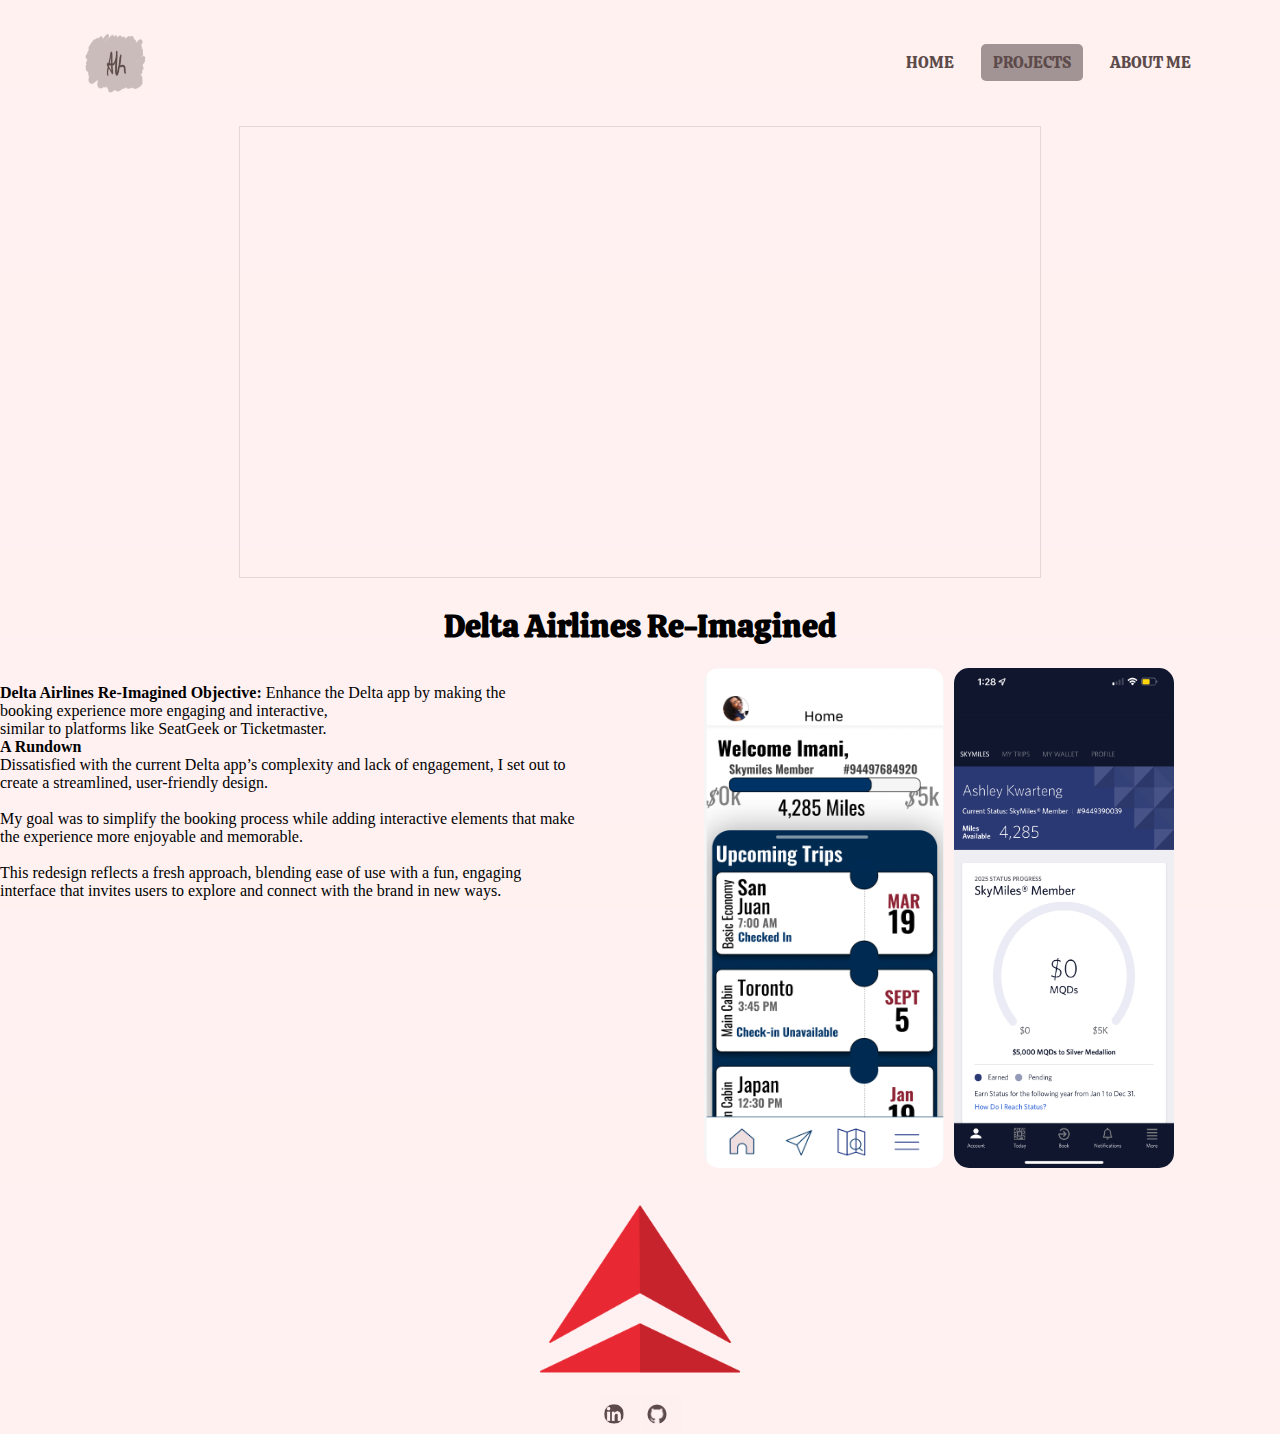
<file: DeltaRE.html>
<!DOCTYPE html>
<html>
<head>
    <meta charset="UTF-8">
    <meta name="viewport" content="width=device-width, initial-scale=1.0">
    <title>Projects</title>

    <link rel="stylesheet" href="style.css">
    <link rel="preconnect" href="https://fonts.googleapis.com">
    <link rel="preconnect" href="https://fonts.gstatic.com" crossorigin>
    <link href="https://fonts.googleapis.com/css2?family=Calistoga&family=Yeseva+One&display=swap" rel="stylesheet">


    <link rel="preconnect" href="https://fonts.googleapis.com">
    <link rel="preconnect" href="https://fonts.gstatic.com" crossorigin>
    <link href="https://fonts.googleapis.com/css2?family=Afacad+Flux:wght@100..1000&display=swap" rel="stylesheet"> 


    <style>
        .container {
            display: flex;
            justify-content: space-between;
        }
        .left {
            width: 45%;
        }
        .right {
            width: 45%;
            text-align: right; /* Aligns text to the right */
        }

        .image-container {
            display: flex;
        }
        .image-container img {
            margin-right: 10px; /* Adjust the space between images if needed */
        }

        body {
            background-image: url('images/blankspace.png'); /* Replace with your image path */

        }
        img {
            border-radius: 15px; /* Adjust the value for more or less curve */
            /* height: auto; Maintain aspect ratio */
        }

        </style>
</head>

<!-- Setting Up the Top Bar -->
<body>
    <section class="header">
        <nav>
            <a href="index.html"> <img width= "80" height="70" src="images/topright.jpg" alt="Logo"></a>
            <div class="nav-links">
                <ul>
                    <li><a href="index.html">HOME</a></li>
                    <li><a href="projects.html" class="projects">PROJECTS</a></li>
                    <li><a href="about.html">ABOUT ME</a></li>
                </ul>
            </div>
        </nav>
    </section>
</body>

<!-- Setting up app information -->

<main>
    

    <section class="delta-txt">
        
    <center>
        <iframe style="border: 1px solid rgba(0, 0, 0, 0.1);" width="800" height="450" src="https://www.figma.com/embed?embed_host=share&url=https%3A%2F%2Fwww.figma.com%2Fproto%2FfQEi8GF8f2jUgWiabHblU8%2FDelta-Airlines-RE-Imagined%3Fnode-id%3D4-2%26t%3Dn58CD2lNPU5dp64v-1%26scaling%3Dscale-down%26content-scaling%3Dfixed%26page-id%3D0%253A1%26starting-point-node-id%3D4%253A2" allowfullscreen></iframe>
        
        
            <h1> Delta Airlines Re-Imagined </h1>

        </center>

            <div class="container">
                <div class="left">
                    <p> <b>Delta Airlines Re-Imagined</b>
                        <b>Objective: </b> Enhance the Delta app by making the <br>
                            booking experience more engaging and interactive,
                            <br>similar to platforms like SeatGeek or Ticketmaster.</b>

                            <br><b>A Rundown</b><br>
        
                        Dissatisfied with the current Delta app’s complexity and lack of engagement,
                         I set out to create a streamlined, user-friendly design. <br> <br> My goal was to simplify 
                         the booking process while adding interactive elements that make the experience 
                         more enjoyable and memorable.<br> <br>  This redesign reflects a fresh approach, blending 
                         ease of use with a fun, engaging interface that invites users to explore and connect 
                         with the brand in new ways.
                    
                
                    </p>
                </div>
                <div class="right">
                    <div class="image-container">
                    <img width="240" height="500" src="images/new-home-delta.png">
                    <img width="220" height="500" src="images/off home screen.PNG"> <br>
                
                </div>
                </div>
            </div>

            <center>
                <br> <img width="200" height="200" src="images/delta icon.png"> <br>
           
            <a href="https://www.linkedin.com/in/ashley-kwarteng-44587523a/" target="_blank" class="linkedin-button"> <img width= "20" height="20" src="images/linkedin.png" alt="LinkedIn" class="linkedin-logo"></a>
            <a href="https://github.com/ashkwart" target="_blank" class="github-button"> <img width= "20" height="20" src="images/github.png" alt="Github" class="github-logo"></a>

        </center>
            </section>
        
    
</main>
</file>
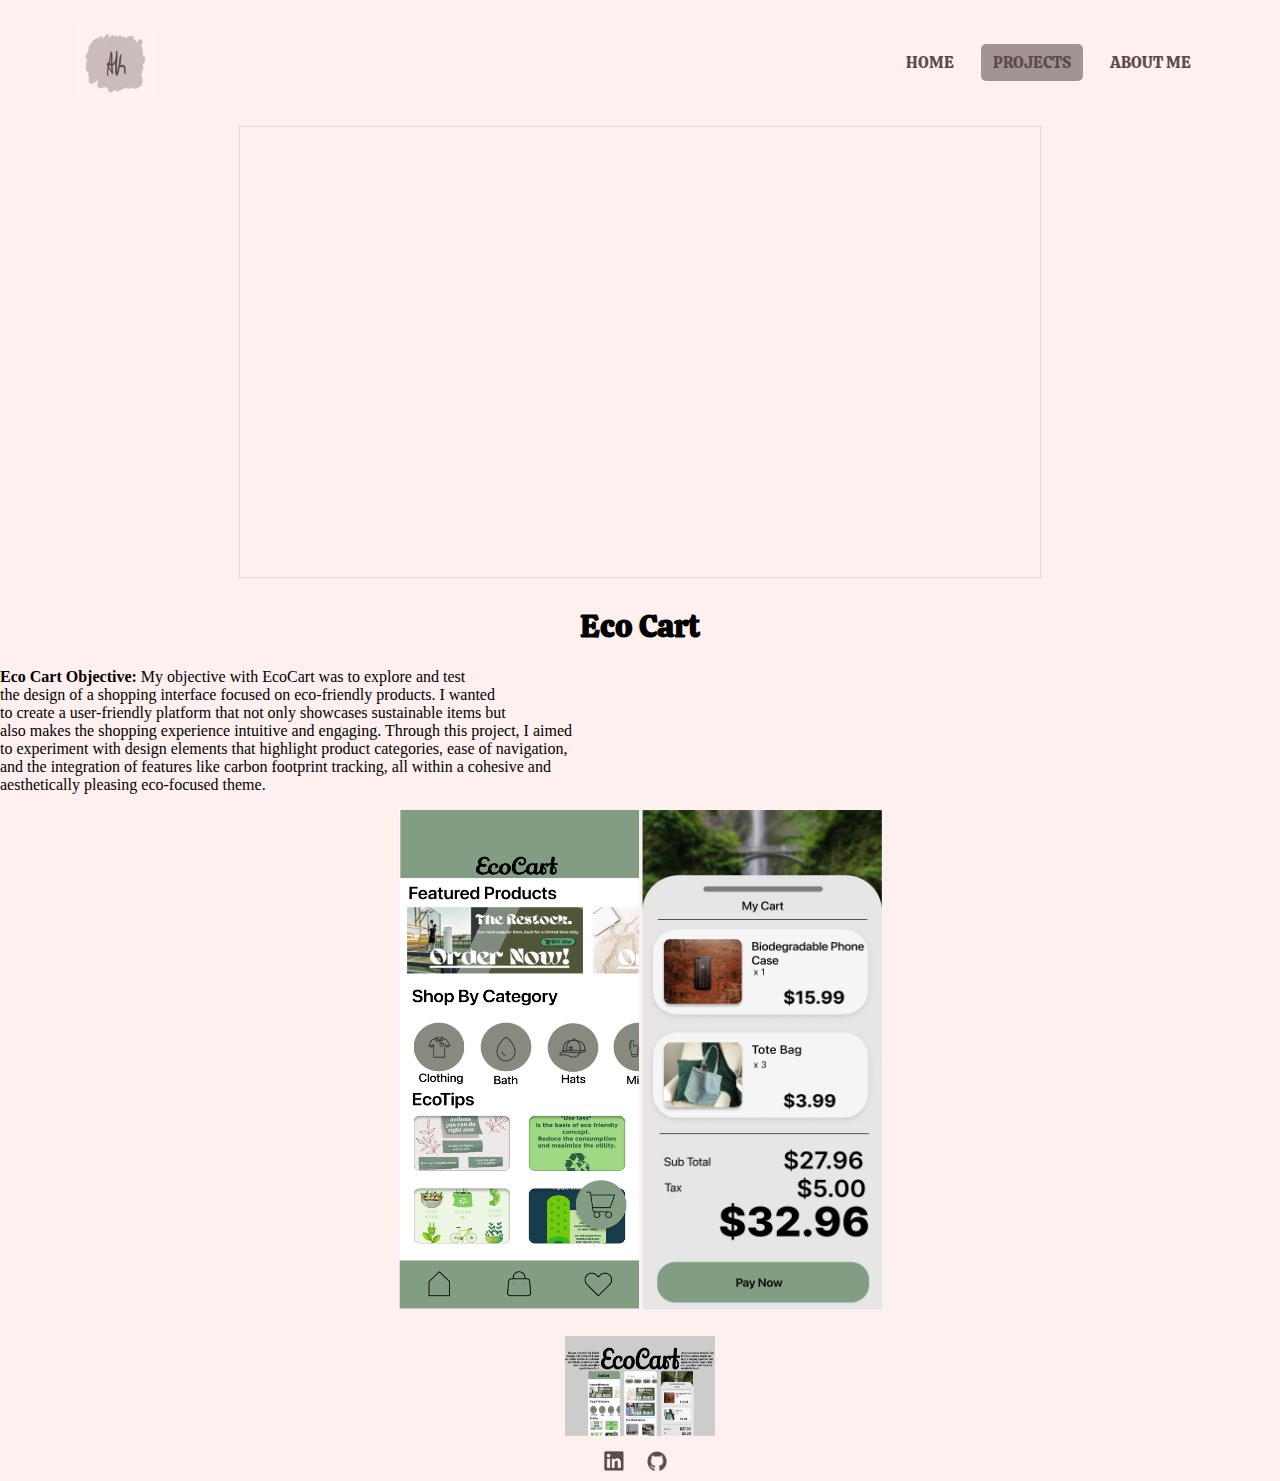
<file: EcoCart.html>
<!DOCTYPE html>
<html>
<head>
    <meta charset="UTF-8">
    <meta name="viewport" content="width=device-width, initial-scale=1.0">
    <title>Projects</title>

    <link rel="stylesheet" href="style.css">
    <link rel="preconnect" href="https://fonts.googleapis.com">
    <link rel="preconnect" href="https://fonts.gstatic.com" crossorigin>
    <link href="https://fonts.googleapis.com/css2?family=Calistoga&family=Yeseva+One&display=swap" rel="stylesheet">


    <link rel="preconnect" href="https://fonts.googleapis.com">
    <link rel="preconnect" href="https://fonts.gstatic.com" crossorigin>
    <link href="https://fonts.googleapis.com/css2?family=Afacad+Flux:wght@100..1000&display=swap" rel="stylesheet"> 
</head>


<!-- Setting Up the Top Bar -->
<body>
    <section class="header">
        <nav>
            <a href="index.html"> <img width= "80" height="70" src="images/topright.jpg" alt="Logo"></a>
            <div class="nav-links">
                <ul>
                    <li><a href="index.html">HOME</a></li>
                    <li><a href="projects.html" class="projects">PROJECTS</a></li>
                    <li><a href="about.html">ABOUT ME</a></li>
                </ul>
            </div>
        </nav>
    </section>
</body>

<main>
    

    <section class="eco-txt">
        
    <center>
        <iframe style="border: 1px solid rgba(0, 0, 0, 0.1);" width="800" height="450" src="https://www.figma.com/embed?embed_host=share&url=https%3A%2F%2Fwww.figma.com%2Fproto%2FYYaiyxuFGWlgHeVT554yh8%2FGreenCart%3Fnode-id%3D2-5%26t%3DuML3MaTRR2URQdvm-1%26scaling%3Dscale-down%26content-scaling%3Dfixed%26page-id%3D2%253A2%26starting-point-node-id%3D2%253A3" allowfullscreen></iframe>
        
        
            <h1> Eco Cart </h1>

        </center>

            <div class="container">
                <div class="left">
                    <p> <b>Eco Cart</b>
                        <b>Objective: </b> My objective with EcoCart was to explore and test <br>
                        the design of a shopping interface focused on eco-friendly products. I wanted <br>
                        to create a user-friendly platform that not only showcases sustainable items but <br>
                        also makes the shopping experience intuitive and engaging. Through this project, I aimed <br>
                        to experiment with design elements that highlight product categories, ease of navigation, <br>
                        and the integration of features like carbon footprint tracking, all within a cohesive and<br>
                        aesthetically pleasing eco-focused theme.</b>
                    
                    </p>
                </div>
                <center>

                    <img width="240" height="500" src="images/Eco-Home.png">
                    <img width="240" height="500" src="images/Eco-Cart.png"> <br>
                
            </center>
                </div>
            </div>

            <center>
                <br> <img width="150" height="100" src="images/EcoCart.png"> <br>
           
            <a href="https://www.linkedin.com/in/ashley-kwarteng-44587523a/" target="_blank" class="linkedin-button"> <img width= "20" height="20" src="images/linkedin.png" alt="LinkedIn" class="linkedin-logo"></a>
            <a href="https://github.com/ashkwart" target="_blank" class="github-button"> <img width= "20" height="20" src="images/github.png" alt="Github" class="github-logo"></a>

        </center>
            </section>
        
    
</main>
</file>
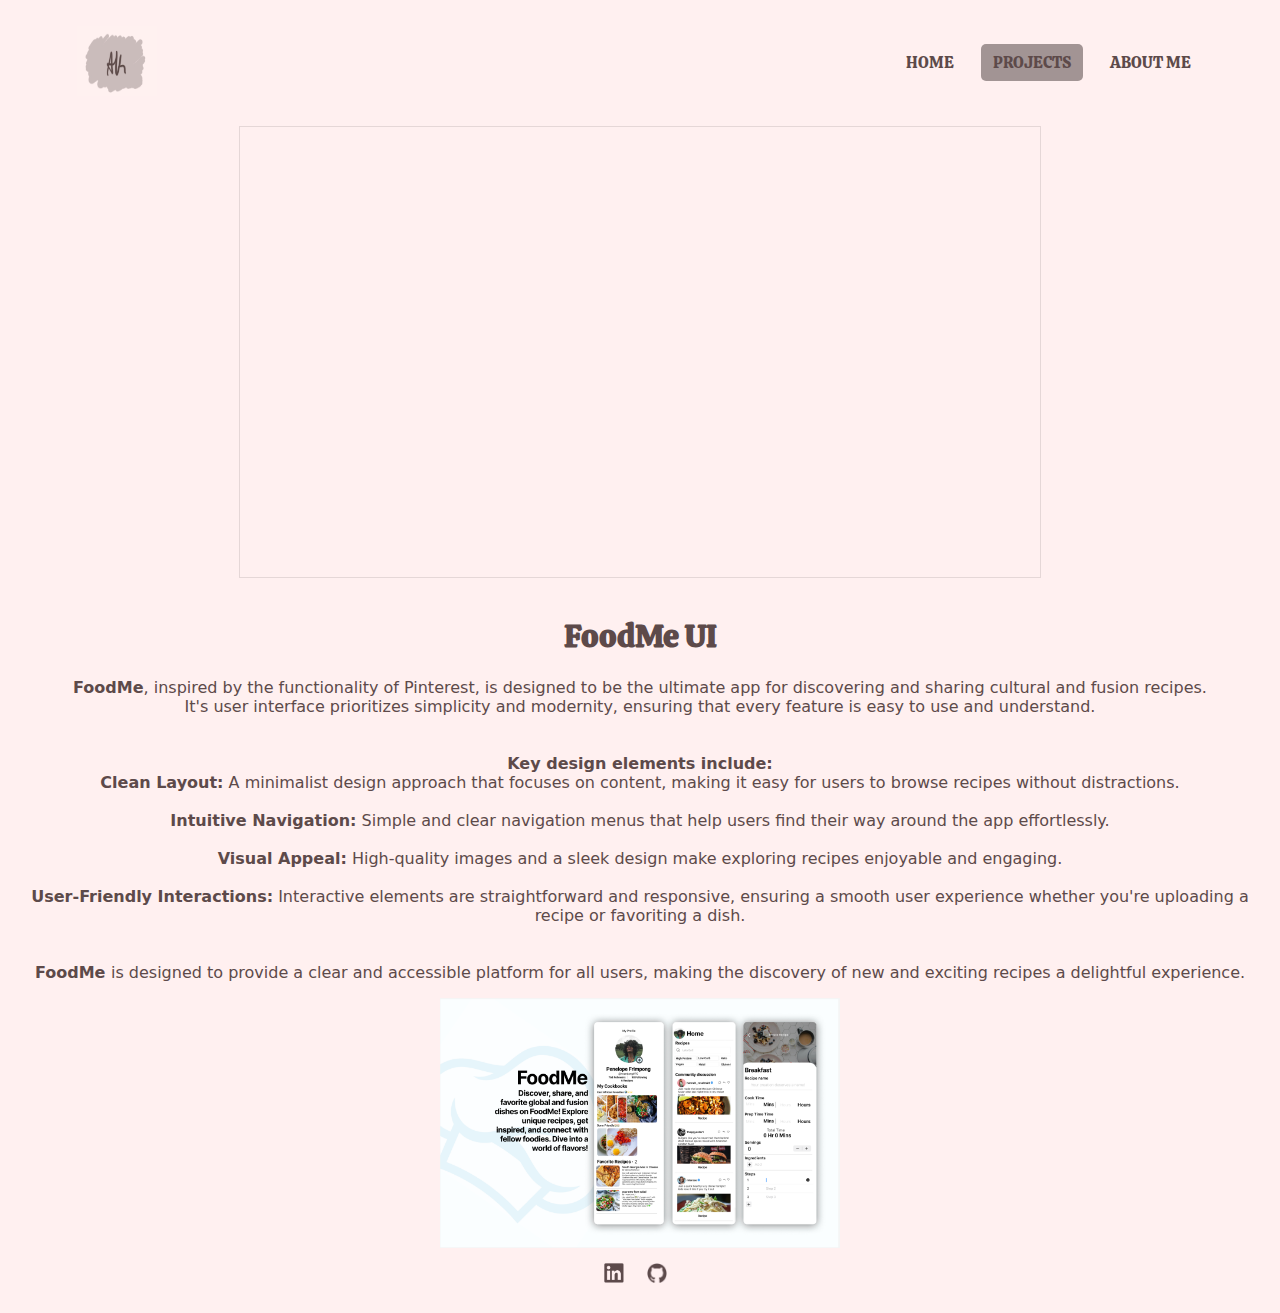
<file: FoodMe.html>
<!DOCTYPE html>
<html>
<head>
    <meta charset="UTF-8">
    <meta name="viewport" content="width=device-width, initial-scale=1.0">
    <title>Projects</title>

    <link rel="stylesheet" href="style.css">
    <link rel="preconnect" href="https://fonts.googleapis.com">
    <link rel="preconnect" href="https://fonts.gstatic.com" crossorigin>
    <link href="https://fonts.googleapis.com/css2?family=Calistoga&family=Yeseva+One&display=swap" rel="stylesheet">
</head>

<!-- Setting Up the Top Bar -->
<body>
    <section class="header">
        <nav>
            <a href="index.html"> <img width= "80" height="70" src="images/topright.jpg" alt="Logo"></a>
            <div class="nav-links">
                <ul>
                    <li><a href="index.html">HOME</a></li>
                    <li><a href="projects.html" class="projects">PROJECTS</a></li>
                    <li><a href="about.html">ABOUT ME</a></li>
                </ul>
            </div>
        </nav>
    </section>
</body>

<!-- Setting up app information -->

<main>
    
        
    <center>
        <iframe style="border: 1px solid rgba(0, 0, 0, 0.1);" width="800" height="450" src="https://www.figma.com/embed?embed_host=share&url=https%3A%2F%2Fwww.figma.com%2Fproto%2FIpXcBBblQDrEIFsHtr1Row%2FFitFusion%3Fnode-id%3D1-3%26t%3DxbNo3GchuQ03pVCj-1%26scaling%3Dscale-down%26content-scaling%3Dfixed%26page-id%3D0%253A1%26starting-point-node-id%3D1%253A3" allowfullscreen></iframe>
        <section class="foodme-txt">
        
            <h1> FoodMe UI </h1>

            <p> <b>FoodMe</b>, inspired by the functionality of Pinterest, is designed to be the ultimate app for discovering and sharing cultural and fusion recipes. <br> It's user interface prioritizes simplicity and modernity, ensuring that every feature is easy to use and understand. <br><br><br>
                <b>Key design elements include:</b><br>

                <b>Clean Layout:</b> A minimalist design approach that focuses on content, making it easy for users to browse recipes without distractions.<br><br>
                <b>Intuitive Navigation:</b> Simple and clear navigation menus that help users find their way around the app effortlessly.<br><br>
                <b>Visual Appeal:</b> High-quality images and a sleek design make exploring recipes enjoyable and engaging.<br><br>
                <b>User-Friendly Interactions:</b> Interactive elements are straightforward and responsive, ensuring a smooth user experience whether you're uploading a recipe or favoriting a dish.<br><br><br>
            
                <b>FoodMe </b>is designed to provide a clear and accessible platform for all users, making the discovery of new and exciting recipes a delightful experience.

            </p>

            <img width="400" height="250" src="images/foodme.png"> <br>

            
        
            <a href="https://www.linkedin.com/in/ashley-kwarteng-44587523a/" target="_blank" class="linkedin-button"> <img width= "20" height="20" src="images/linkedin.png" alt="LinkedIn" class="linkedin-logo"></a>
            <a href="https://github.com/ashkwart" target="_blank" class="github-button"> <img width= "20" height="20" src="images/github.png" alt="Github" class="github-logo"></a>
            </section>
        </center>
    
</main>
</file>
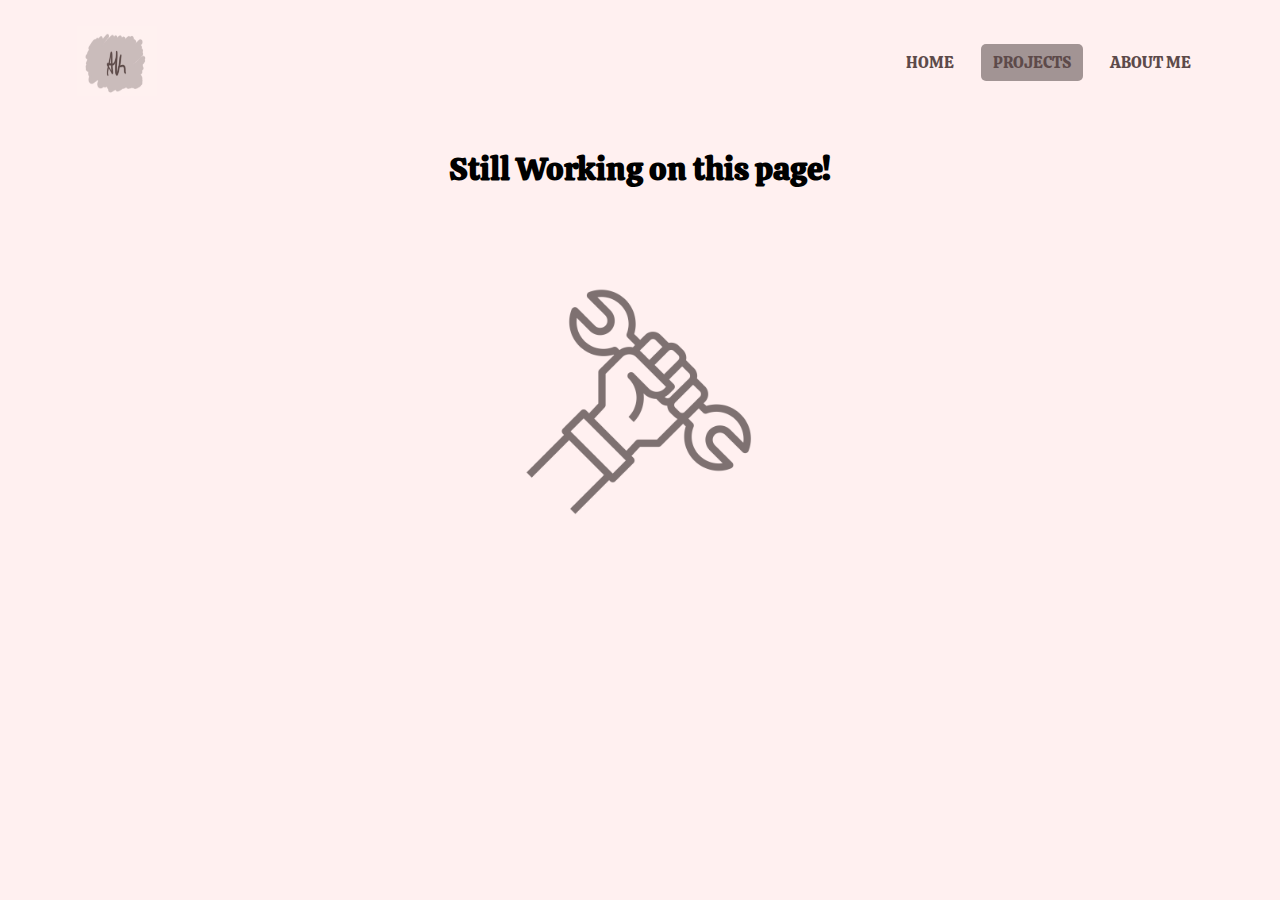
<file: Hackchallenge.html>
<!DOCTYPE html>
<html>
<head>
    <meta charset="UTF-8">
    <meta name="viewport" content="width=device-width, initial-scale=1.0">
    <title>Projects</title>

    <link rel="stylesheet" href="style.css">
    <link rel="preconnect" href="https://fonts.googleapis.com">
    <link rel="preconnect" href="https://fonts.gstatic.com" crossorigin>
    <link href="https://fonts.googleapis.com/css2?family=Calistoga&family=Yeseva+One&display=swap" rel="stylesheet">


    <link rel="preconnect" href="https://fonts.googleapis.com">
    <link rel="preconnect" href="https://fonts.gstatic.com" crossorigin>
    <link href="https://fonts.googleapis.com/css2?family=Afacad+Flux:wght@100..1000&display=swap" rel="stylesheet"> 
</head>


<!-- Setting Up the Top Bar -->
<body>
    <section class="header">
        <nav>
            <a href="index.html"> <img width= "80" height="70" src="images/topright.jpg" alt="Logo"></a>
            <div class="nav-links">
                <ul>
                    <li><a href="index.html">HOME</a></li>
                    <li><a href="projects.html" class="projects">PROJECTS</a></li>
                    <li><a href="about.html">ABOUT ME</a></li>
                </ul>
            </div>
        </nav>
    </section>
</body>

<main> 
    <center>
    <h1>Still Working on this page! </h1>
    <img width="300" height="400" src="images/working.png">
</center>


</main>
</file>
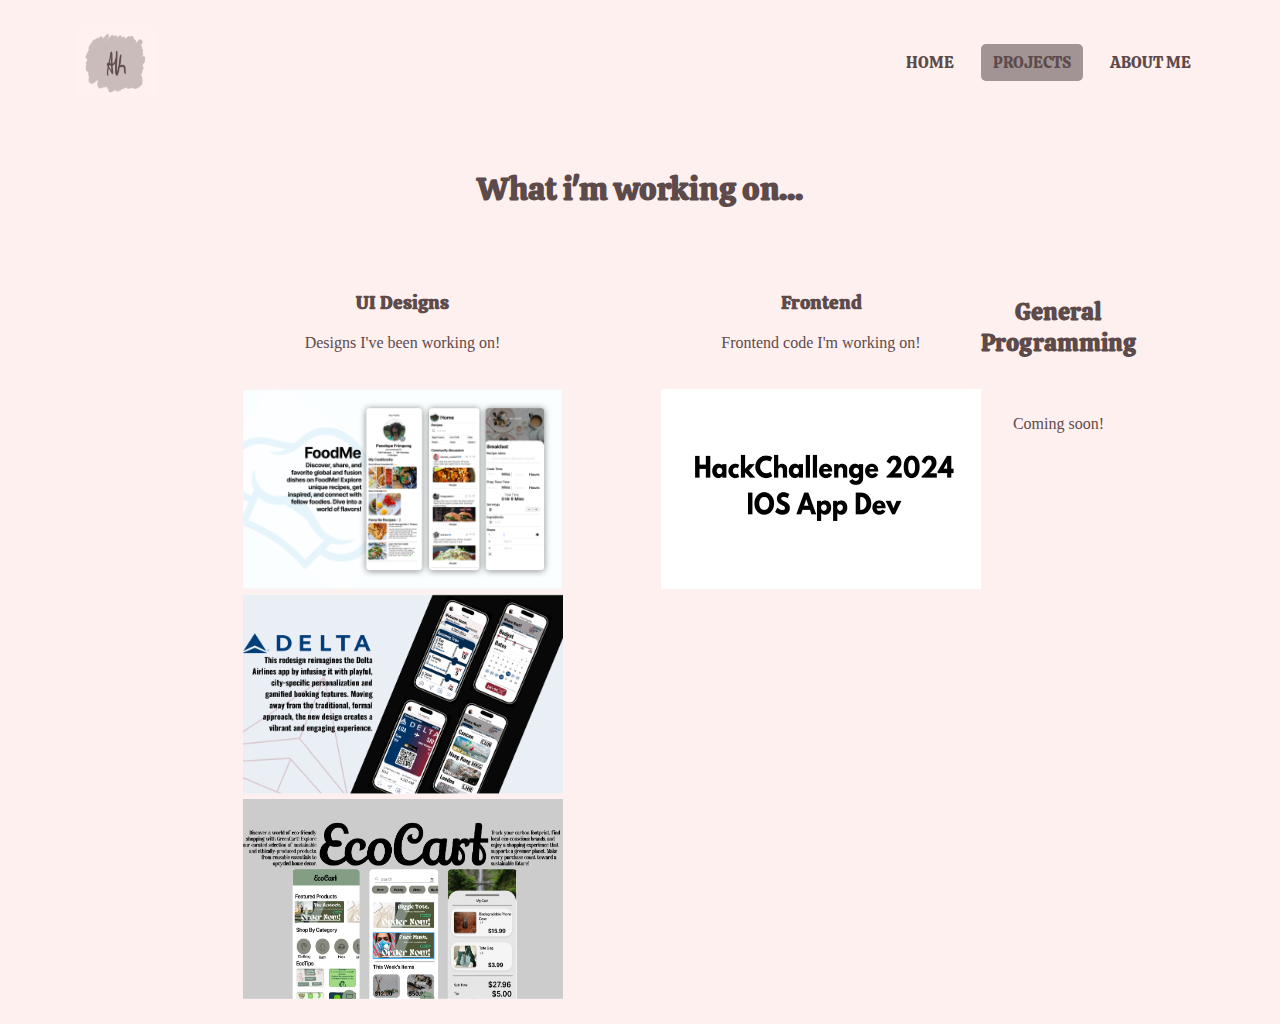
<file: projects.html>
<!DOCTYPE html>
<html>
<head>
    <meta charset="UTF-8">
    <meta name="viewport" content="width=device-width, initial-scale=1.0">
    <title>Projects</title>

    <link rel="stylesheet" href="style.css">
    <link rel="preconnect" href="https://fonts.googleapis.com">
    <link rel="preconnect" href="https://fonts.gstatic.com" crossorigin>
    <link href="https://fonts.googleapis.com/css2?family=Calistoga&family=Yeseva+One&display=swap" rel="stylesheet">
</head>


<!-- Setting Up the Top Bar -->
<body>
    <section class="header">
        <nav>
            <a href="index.html"> <img width= "80" height="70" src="images/topright.jpg" alt="Logo"></a>
            <div class="nav-links">
                <ul>
                    <li><a href="index.html">HOME</a></li>
                    <li><a href="projects.html" class="projects">PROJECTS</a></li>
                    <li><a href="about.html">ABOUT ME</a></li>
                </ul>
            </div>
        </nav>
    </section>
</body>

<!-- Setting Up Project Section -->
<main>
    <center>
        <section class="projects">
            <h1> What i'm working on... </h1>
    
            <div class ="row">
                <div class="proj-col1">
                    <h3>UI Designs</h3>
                    <p> Designs I've been working on!
                    </p><br>
                    <a href="FoodMe.html" target="_blank" class="foodme-button"> <img width= "320" height="200" src="images/foodme.png" alt="FoodMe" class="Foodme-logo"></a>

                    <a href="DeltaRE.html" target="_blank" class="delta-button"> <img width= "320" height="200" src="images/Delta-re.png" alt="Delta" class="delta-logo"></a>

                    <a href="EcoCart.html" target="_blank" class="Eco-button"> <img width= "320" height="200" src="images/EcoCart.png" alt="Eco" class="Eco-logo"></a>

                </div>

                <div class="proj-col2">
                    <h3>Frontend</h3>
                    <p> Frontend code I'm working on!</p>
                    <br>
            
                    <a href="Hackchallenge.html" target="_blank" class="Hack-button"> <img width= "320" height="200" src="images/HackChallenge.png" alt="Hack" class="Hack-logo"></a>
                </div>

                <div class="proj-col">
                    <h3>General Programming</h3> <br>
                    <p> Coming soon!</p>
                    <!-- <a href="FoodMe.html" target="_blank" class="foodme-button"> <img width= "75" height="75" src="images/foodme.png" alt="FoodMe" class="Foodme-logo"></a> -->

                </div>

            </div>
                            
        
            </section>
        </center>

    
</main>


</html>
</file>
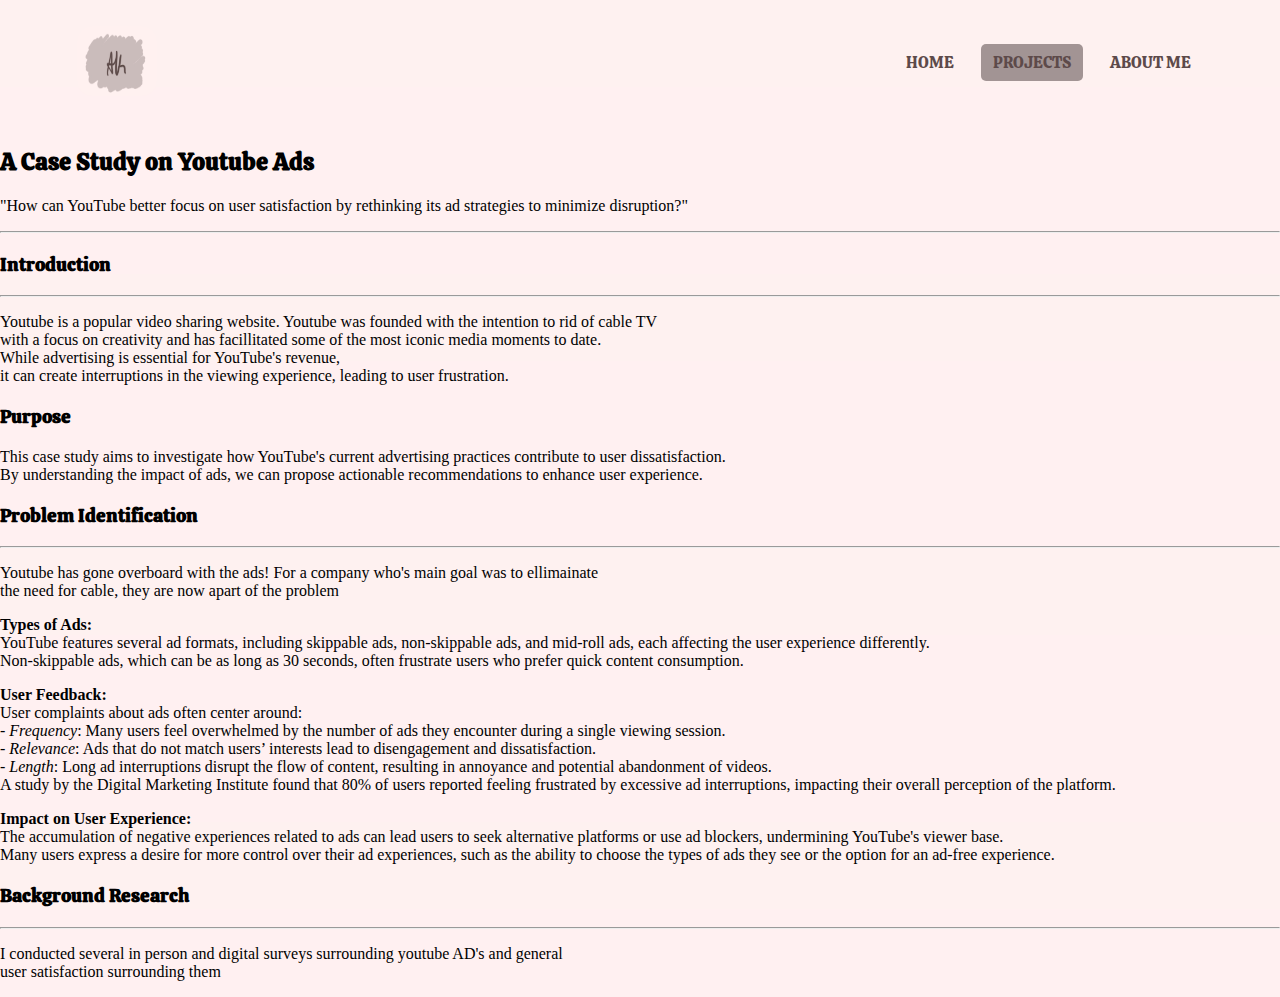
<file: youtube.html>
<!DOCTYPE html>
<html>
<head>
    <meta charset="UTF-8">
    <meta name="viewport" content="width=device-width, initial-scale=1.0">
    <title>Projects</title>

    <link rel="stylesheet" href="style.css">
    <link rel="preconnect" href="https://fonts.googleapis.com">
    <link rel="preconnect" href="https://fonts.gstatic.com" crossorigin>
    <link href="https://fonts.googleapis.com/css2?family=Calistoga&family=Yeseva+One&display=swap" rel="stylesheet">


    <style>
        .container {
            display: flex;
            justify-content: space-between;
        }
        .left {
            width: 45%;
        }
        .right {
            width: 45%;
            text-align: right; /* Aligns text to the right */
        }

        .image-container {
            display: flex;
        }
        .image-container img {
            margin-right: 10px; /* Adjust the space between images if needed */
        }

        body {
            background-image: url('images/blankspace.png'); /* Replace with your image path */

        }
        img {
            border-radius: 15px; /* Adjust the value for more or less curve */
            /* height: auto; Maintain aspect ratio */
        }

        </style>
</head>

<body></body>
    <section class="header">
        <nav>
            <a href="index.html"> <img width= "80" height="70" src="images/topright.jpg" alt="Logo"></a>
            <div class="nav-links">
                <ul>
                    <li><a href="index.html">HOME</a></li>
                    <li><a href="projects.html" class="projects">PROJECTS</a></li>
                    <li><a href="about.html">ABOUT ME</a></li>
                </ul>
            </div>
        </nav>
    </section>
</body>

<main>

    <section class="delta-txt">
        <h2> A Case Study on Youtube Ads</h2>

        <p class = "italics"> "How can YouTube better focus on user satisfaction by rethinking its ad strategies to minimize disruption?"</p>

        <hr>

        <h3> Introduction</h3>
        <hr>
        <p> Youtube is a popular video sharing website. Youtube was founded with the intention to rid of cable TV<br>
            with a focus on creativity and has facillitated some of the most iconic media moments to date.<br>

            While advertising is essential for YouTube's revenue, <br>
            it can create interruptions in the viewing experience, leading to user frustration.
        </p>

        <h3> Purpose </h3>
        <p> This case study aims to investigate how YouTube's current advertising
            practices contribute to user dissatisfaction. <br>By understanding the impact of ads, 
            we can propose actionable recommendations to enhance user experience.</p>


        <h3> Problem Identification </h3>
        <hr>
        <p> Youtube has gone overboard with the ads! For a company who's main goal was to ellimainate<br>
            the need for cable, they are now apart of the problem 
        </p>
        <p>
            <strong>Types of Ads:</strong><br>
            YouTube features several ad formats, including skippable ads, non-skippable ads, and mid-roll ads, each affecting the user experience differently.<br>
            Non-skippable ads, which can be as long as 30 seconds, often frustrate users who prefer quick content consumption.
        </p>
        <p>
            <strong>User Feedback:</strong><br>
            User complaints about ads often center around:<br>
            - <em>Frequency</em>: Many users feel overwhelmed by the number of ads they encounter during a single viewing session.<br>
            - <em>Relevance</em>: Ads that do not match users’ interests lead to disengagement and dissatisfaction.<br>
            - <em>Length</em>: Long ad interruptions disrupt the flow of content, resulting in annoyance and potential abandonment of videos.<br>
            A study by the Digital Marketing Institute found that 80% of users reported feeling frustrated by excessive ad interruptions, impacting their overall perception of the platform.
        </p>
        <p>
            <strong>Impact on User Experience:</strong><br>
            The accumulation of negative experiences related to ads can lead users to seek alternative platforms or use ad blockers, undermining YouTube's viewer base.<br>
            Many users express a desire for more control over their ad experiences, such as the ability to choose the types of ads they see or the option for an ad-free experience.
        </p>
        <h3> Background Research</h3>
        <hr>
        <p> I conducted several in person and digital surveys surrounding youtube AD's and general<br>
        user satisfaction surrounding them</p>

    </main>
</file>
<file: style.css>
/* Font Setup */
.calistoga-regular {
    font-family: "Calistoga", serif;
    font-weight: 400;
    font-style: normal;
  }

  body{
    /* font-family: Georgia, 'Times New Roman', Times, serif;
    font-weight: 400;
    font-style: normal; */

    font-family: 'Calistoga', serif;
    background-color: #fff0f0;  
    margin: 0;
    padding: 0;
}

h2 {
    font-family: "Calistoga", serif;
    font-weight: 400;
    font-style: normal;
    font-weight: bold;
}

p{ 
    font-family: Georgia, 'Times New Roman', Times, serif;
    font-weight: 400;
    font-style: normal;
}


  /* Font Setup end */

  /* Body setup */

  
body, ul, li {
    margin: 0;
    padding: 0;
}

nav {
    display: flex;
    padding: 2% 6%;
    justify-content: space-between;
    align-items: center;
    /*background-color: #333;*/
}

nav a {
    text-decoration: none;
    color: #5d4a4a;
}

.nav-links ul li::after{
    content: '';
    width: 0%;
    height: 2px;
    background: #5d4a4a;
    display: block;
    margin: auto;
    transition: 0.5s;
}

.nav-links ul li:hover::after{
    width: 100%;

}

.text-box{
    width:90%;
    color: #5d4a4a;
    position: absolute;
    top: 50%;
    left: 50%;
    transform: translate(-50%,-50%);
}

.nav-links ul li{
    list-style: none;
    display: inline-block;
    padding: 8px 12px;
    /* position: relative; */
}


  /* Body setup */

  /* Resume Button setup */
.resu-btn{
    display: inline-block;
    text-decoration: none;
    color: #5d4a4a;
    border: 1px solid #5d4a4a;
    padding:12px 34px;
    font-size: 13px;
    background: transparent;
    position: relative;
    cursor: pointer;

}

.resu-btn:hover{
    border:1px solid #5d4a4a;
    background: #a29494;
    transition: 1s;
}

/* Resume button end */


/* Phone view */
@media(max-width: 700px){
    .text-box h1{
        font-size: 20px;
    }
    .nav-links ul li{
        display:block;
    }
    /* .nav-links{
        position: absolute;
        background:#918484;
        height:100vh;
        width: 200px;
        top: 0;
        right:0;
        text-align: left;
        z-index: 2;
    } */


}

/* Phone view end */





/* Linkedin Button Design */
.linkedin-button {
    display: inline-flex;
    align-items:center;
    padding: 10px 5px;
    background-color: #fff0f0;
    color: white;
    text-decoration: none;
    border: none;
    border-radius: 5px;
    cursor: pointer;
    transition: background-color 0.3s;
  }
  .linkedin-logo {
    height: 20px;
    margin-right: 10px;
  }

  .linkedin-button:hover{
    border:1px solid #a29494;
    background: #a29494;
    transition: 1s;
}

  /* Linkedin Button Design end */

  /* Github Button Design */

  .github-button {
    display: inline-flex;
    align-items: center;
    padding: 10px 5px;
    background-color: #fff0f0; /* LinkedIn blue color */
    color: white;
    text-decoration: none;
    border: none;
    border-radius: 5px;
    cursor: pointer;
    transition: background-color 0.3s;
  }
  .github-logo {
    height: 20px;
    margin-right: 10px;
  }

  .github-button:hover{
    border:1px solid #a29494;
    background: #a29494;
    transition: 1s;
  }

  /* Github Button Design end */

  /*Link Hover animation*/
.nav-links a.about-me {
  color: #5d4a4a; /* Change color */
  background-color: #a29494; /* Change background color */
  padding: 8px 12px; /* Add padding */
  border-radius: 5px; /* Add border radius */
}
.nav-links a.home {
    color: #5d4a4a; /* Change color */
    background-color: #a29494; /* Change background color */
    padding: 8px 12px; /* Add padding */
    border-radius: 5px; /* Add border radius */
  }
  .nav-links a.projects {
    color: #5d4a4a; /* Change color */
    background-color: #a29494; /* Change background color */
    padding: 8px 12px; /* Add padding */
    border-radius: 5px; /* Add border radius */
  }

  /*Link Hover animation end*/


  /*About me text setup*/
  .about-me {
    color: #5d4a4a;
    padding: 20px;
    background-color: #fff0f0;
    text-align: center; /* Change text alignment */
    margin-top: -50px;
  }
    /*About me text setup end*/

    /*Projects text setup*/

    .projects {
        color: #5d4a4a;
        padding: 20px;
        background-color: #fff0f0;
        text-align: center; /* Change text alignment */
        margin-top: 0px;
      }

    /*Projects text setup end*/

    /*Projects Page setup */

    .row{
        margin-top: 5%;
        margin-left: 10%;
        margin-right: 10%;
        display: flex;
        justify-content: space-between;

    }

    .proj-col {
        flex: 1;
        max-width: 300px; /* Adjust max-width as needed */
        text-align: center;
      }
      
      .proj-col h3 {
        font-size: 24px;
        color: #5d4a4a;
        margin-bottom: 20px;
      }
      
      .proj-col img {
        width: 100%;
        height: auto;
        border-radius: 10px; /* Optional: Add border-radius for rounded corners */
      }

    .foodme-button:hover{
        border:1px solid #a29494;
        background: #a29494;
        transition: 1s;
      }

      .foodme-txt{
        font-family: "Calistoga", serif;
        color: #5d4a4a;
        padding: 20px;
        background-color: #fff0f0;
        text-align: center; /* Change text alignment */
        margin-top: -10px;
      }

      .foodme-txt p{
        font-family:system-ui, -apple-system, BlinkMacSystemFont, 'Segoe UI', Roboto, Oxygen, Ubuntu, Cantarell, 'Open Sans', 'Helvetica Neue', sans-serif
      }
</file>
